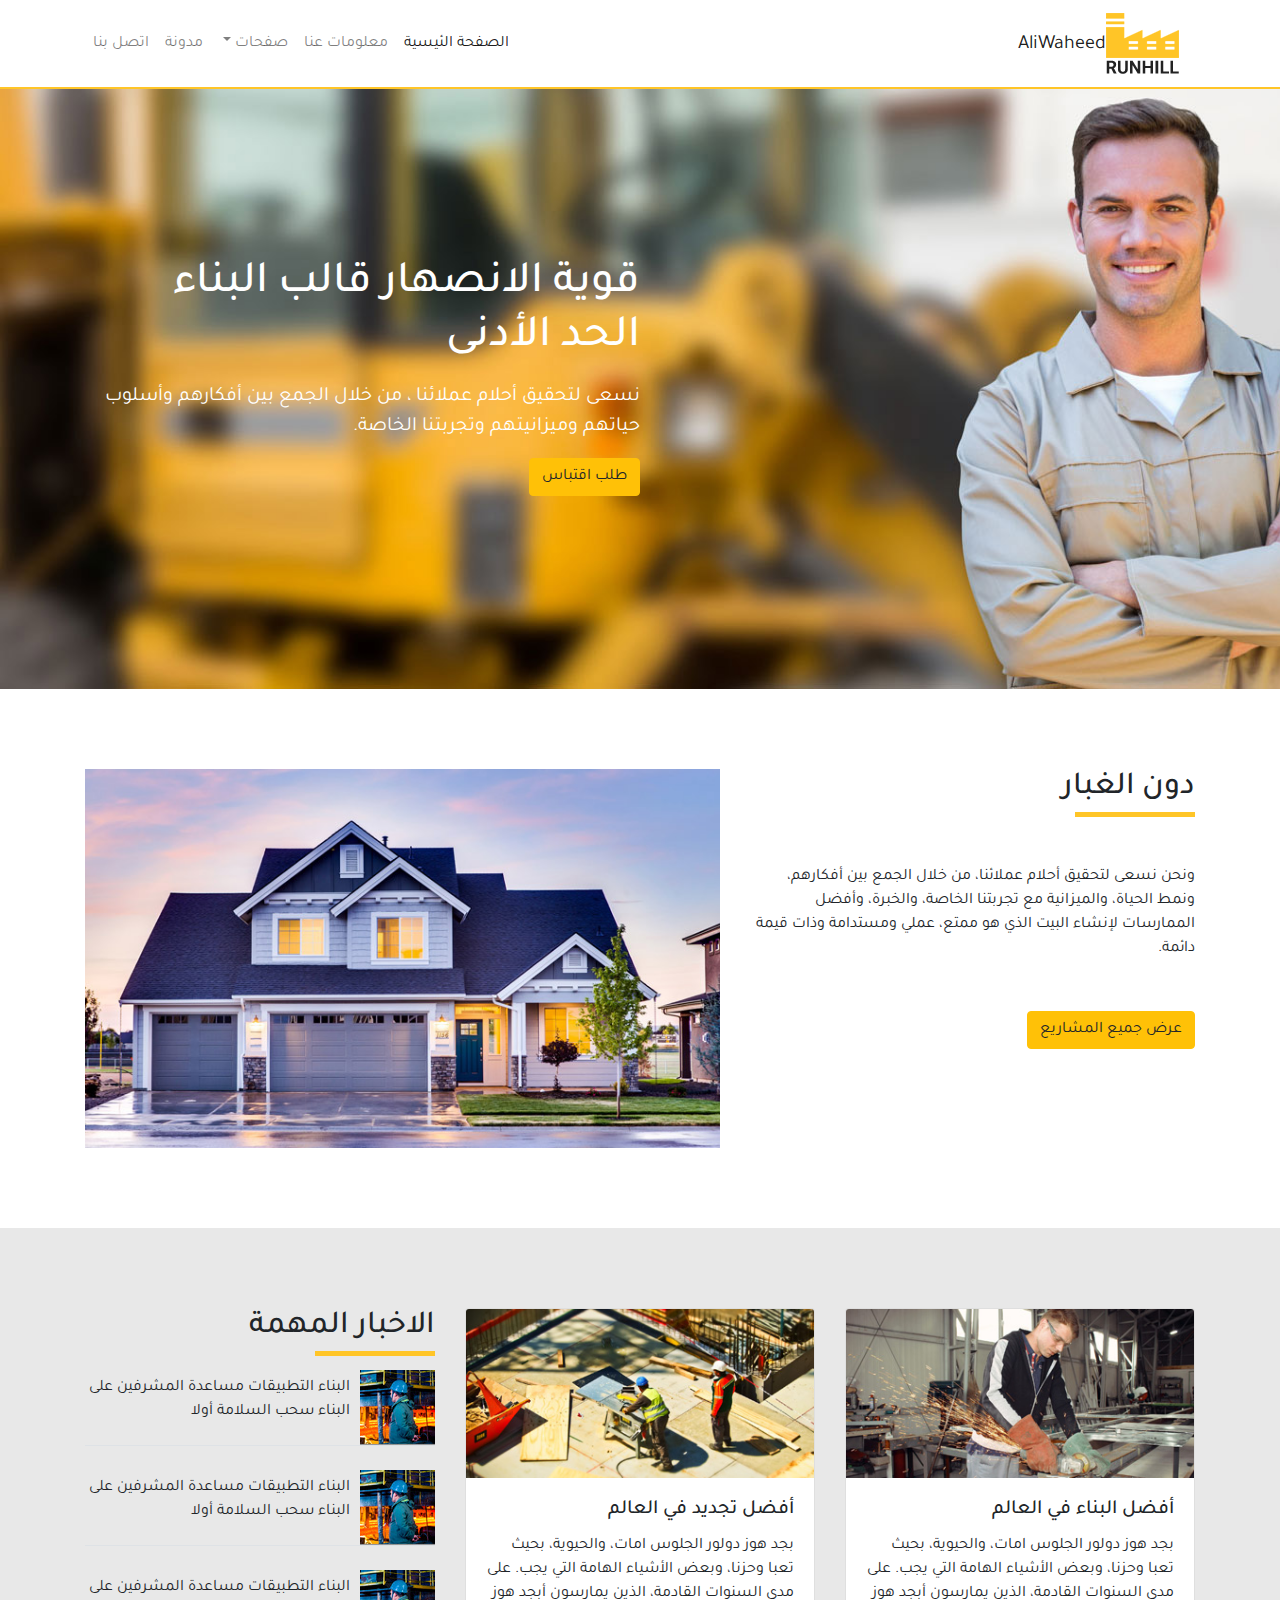
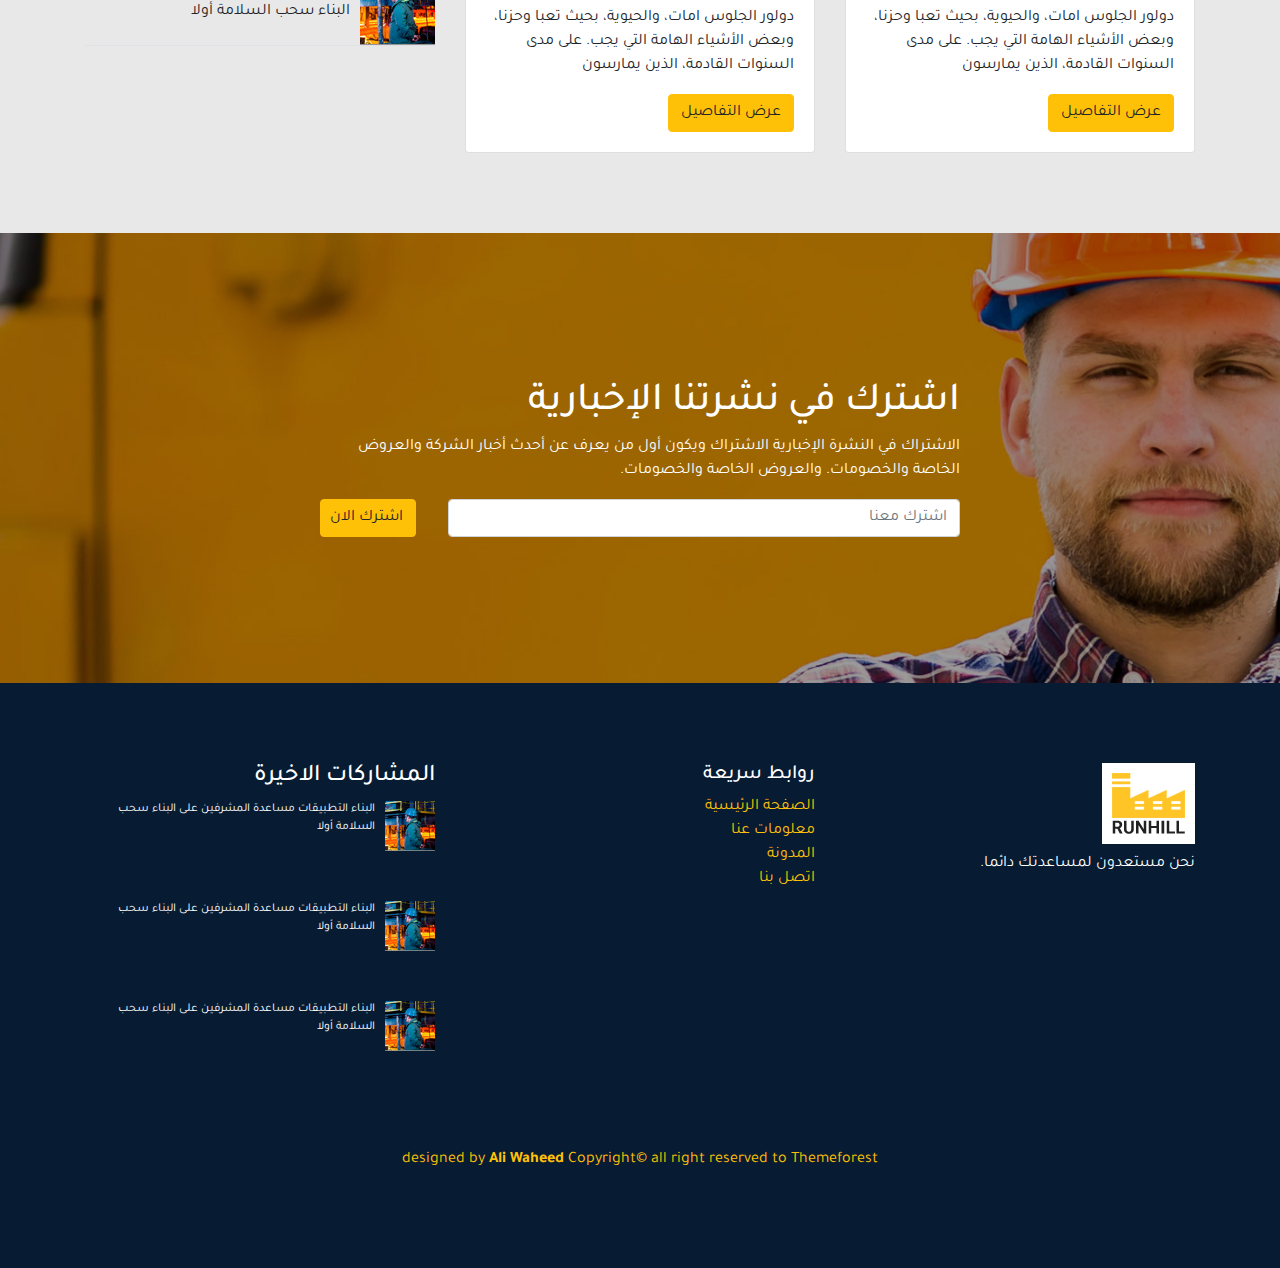
<file: index.html>
<!DOCTYPE html>
<html lang="en">
<head>
    <meta charset="UTF-8">
    <meta name="viewport" content="width=device-width, initial-scale=1.0">
    <title>Arabic Template</title>
    <link rel="stylesheet" href="css/bootstrap.css">
    <link rel="stylesheet" href="css/style.css">
</head>
<body>
 
         <!--Header-->
         <nav class="navbar navbar-expand-lg navbar-light bg-white">
         <div class="container">
            <a class="navbar-brand" href="#"><img src="images/logo.png" alt="logo">AliWaheed</a>
            <button class="navbar-toggler" type="button" data-toggle="collapse" data-target="#navbarSupportedContent" aria-controls="navbarSupportedContent" aria-expanded="false" aria-label="Toggle navigation">
              <span class="navbar-toggler-icon"></span>
            </button>
          
            <div class="collapse navbar-collapse" id="navbarSupportedContent">
              <ul class="navbar-nav mr-auto">
                 <li class="nav-item active">
                  <a class="nav-link" href="#">الصفحة الئيسية<span class="sr-only">(current)</span></a>
                </li>
                <li class="nav-item">
                  <a class="nav-link" href="#">معلومات عنا</a>
                </li>
                <li class="nav-item dropdown">
                  <a class="nav-link dropdown-toggle" href="#" id="navbarDropdown" role="button" data-toggle="dropdown" aria-haspopup="true" aria-expanded="false">
                    صفحات
                  </a>
                  <div class="dropdown-menu" aria-labelledby="navbarDropdown">
                    <a class="dropdown-item" href="#">صفحة 1</a>
                    <a class="dropdown-item" href="#">صفحة 2</a>
                    <div class="dropdown-divider"></div>
                    <a class="dropdown-item" href="#">صفحة 3</a>
                  </div>
                </li>
                <li class="nav-item">
                    <a class="nav-link" href="blog.html">مدونة</a>
                  </li>
                  <li class="nav-item">
                    <a class="nav-link" href="#">اتصل بنا</a>
                  </li>
                
              </ul>
              
            </div>
         </div>
          </nav>

         <!--Header-->
         <!--Home-->
<section class="section Home">
<div class="container">
              <div class="home-item">
                <h2>قوية الانصهار قالب البناء الحد الأدنى</h2>
                <p class="my-3">نسعى لتحقيق أحلام عملائنا ، من خلال الجمع بين أفكارهم وأسلوب حياتهم وميزانيتهم وتجربتنا الخاصة.</p>
                <button class="btn btn-warning">طلب اقتباس</button>
            </div>
 </div>
</section>

<section class="section about">
    <div class="container">
        <div class="row">
            <div class="col-md-5 col-12">
                <div class="about-item">
                    <h2 class="section-title">دون الغبار</h2>
                    <p class="">ونحن نسعى لتحقيق أحلام عملائنا، من خلال الجمع بين أفكارهم، ونمط الحياة، والميزانية مع تجربتنا الخاصة، والخبرة، وأفضل الممارسات لإنشاء البيت الذي هو ممتع، عملي ومستدامة وذات قيمة دائمة.</p>

                <button class="btn btn-warning">عرض جميع المشاريع</button>

                </div>
            </div>
            <div class="col-md-7 col-12">
                <div class="about-image">
       <img src="images/project-slide1.jpg" alt="" class="w-100">
                </div>
            </div>

        </div>
    </div>
</section>


<section class="section news ">
    <div class="container">
        <div class="row">
            <div class="col-md-4 col-12">
                <div class="card" >
                    <img class="card-img-top" src="images/1.jpg" alt="Card image cap">
                    <div class="card-body">
                      <h5 class="card-title">أفضل البناء في العالم </h5>
                      <p class="card-text">بجد هوز دولور الجلوس امات، والحيوية، بحيث تعبا وحزنا، وبعض الأشياء الهامة التي يجب. على مدى السنوات القادمة، الذين يمارسون أبجد هوز دولور الجلوس امات، والحيوية، بحيث تعبا وحزنا، وبعض الأشياء الهامة التي يجب. على مدى السنوات القادمة، الذين يمارسون</p>
                      <a href="#" class="btn btn-warning">عرض التفاصيل</a>
                    </div>
                  </div>
            </div>
            <div class="col-md-4 col-12">
                <div class="card" >
                    <img class="card-img-top" src="images/2.jpg" alt="Card image cap">
                    <div class="card-body">
                      <h5 class="card-title">أفضل تجديد في العالم </h5>
                      <p class="card-text">بجد هوز دولور الجلوس امات، والحيوية، بحيث تعبا وحزنا، وبعض الأشياء الهامة التي يجب. على مدى السنوات القادمة، الذين يمارسون أبجد هوز دولور الجلوس امات، والحيوية، بحيث تعبا وحزنا، وبعض الأشياء الهامة التي يجب. على مدى السنوات القادمة، الذين يمارسون</p>
                      <a href="#" class="btn btn-warning">عرض التفاصيل</a>
                    </div>
                  </div>
            </div>
            
            <div class="col-md-4 col-12">
                <h2 class="section-title mb-4">الاخبار المهمة</h2>

                <div class="news-left border-bottom  mb-4">
                    <img src="images/news-thumb-1.jpg" alt="news">
                    <p>البناء التطبيقات مساعدة المشرفين على البناء سحب السلامة أولا</p>
                </div>
                <div class="news-left border-bottom mb-4">
                    <img src="images/news-thumb-1.jpg" alt="news">
                    <p>البناء التطبيقات مساعدة المشرفين على البناء سحب السلامة أولا</p>
                </div>
                <div class="news-left border-bottom">
                    <img src="images/news-thumb-1.jpg" alt="news">
                    <p>البناء التطبيقات مساعدة المشرفين على البناء سحب السلامة أولا</p>
                </div>
            </div>
        </div>
    </div>
</section>


<!--Subscribe section-->
<section class="subscribe">
<div class="subscribe-item">
    <h2>اشترك في نشرتنا الإخبارية </h2>
    <p >الاشتراك في النشرة الإخبارية الاشتراك ويكون أول من يعرف عن أحدث أخبار الشركة والعروض الخاصة والخصومات. والعروض الخاصة والخصومات. </p>
    <div class="form">
        <input type="text" class="form-control" placeholder="اشترك معنا">
        <button class="btn btn-warning">اشترك الان</button>
      </div>
</div>
</section>
<!--Subscribe section-->


<!--Footer-->
<footer class="section">
    <div class="container">
        <div class="row">
            <div class="col-md-4 col-sm-6 col-12 mb-5">
                <div class="footer-item">
                    <h3>
                        <img src="images/logo (1).png" alt="logo">
                    </h3>
                        <p>نحن مستعدون لمساعدتك دائما.  </p>
                </div>
            </div>
            <div class="col-md-4 col-sm-6 col-12 mb-5">
                <h5>روابط سريعة</h5>
                <ul class="list-unstyled">
                   <li> <a href="#" class="text-warning">الصفحة الرئيسية</a></li>
                   <li> <a href="#" class="text-warning">معلومات عنا</a></li>
                   <li> <a href="#" class="text-warning">المدونة</a></li>
                   <li> <a href="#" class="text-warning">اتصل بنا</a></li>

                </ul>
            </div>
            <div class="col-md-4 col-sm-6 col-12 mb-5">
                    <h4>المشاركات الاخيرة</h4>
                    <div class="footer-left  mb-5">
                        <img src="images/news-thumb-1.jpg" alt="news">
                        <p>البناء التطبيقات مساعدة المشرفين على البناء سحب السلامة أولا</p>
                    </div>
                    <div class="footer-left  mb-5">
                        <img src="images/news-thumb-1.jpg" alt="news">
                        <p>البناء التطبيقات مساعدة المشرفين على البناء سحب السلامة أولا</p>
                    </div>
                    <div class="footer-left  mb-5">
                        <img src="images/news-thumb-1.jpg" alt="news">
                        <p>البناء التطبيقات مساعدة المشرفين على البناء سحب السلامة أولا</p>
                    </div>

            </div>
             
        </div>
    </div>
    <p class="right text-warning text-center">designed by <b>Ali Waheed</b> Copyright&copy; all right reserved to Themeforest</p>
</footer>
 










         <script src="jquery-3.6.0.min.js"></script>
         <script src="js/bootstrap.min.js"></script>
         <script src="js/js.js"></script>
 </body>
</html>
</file>
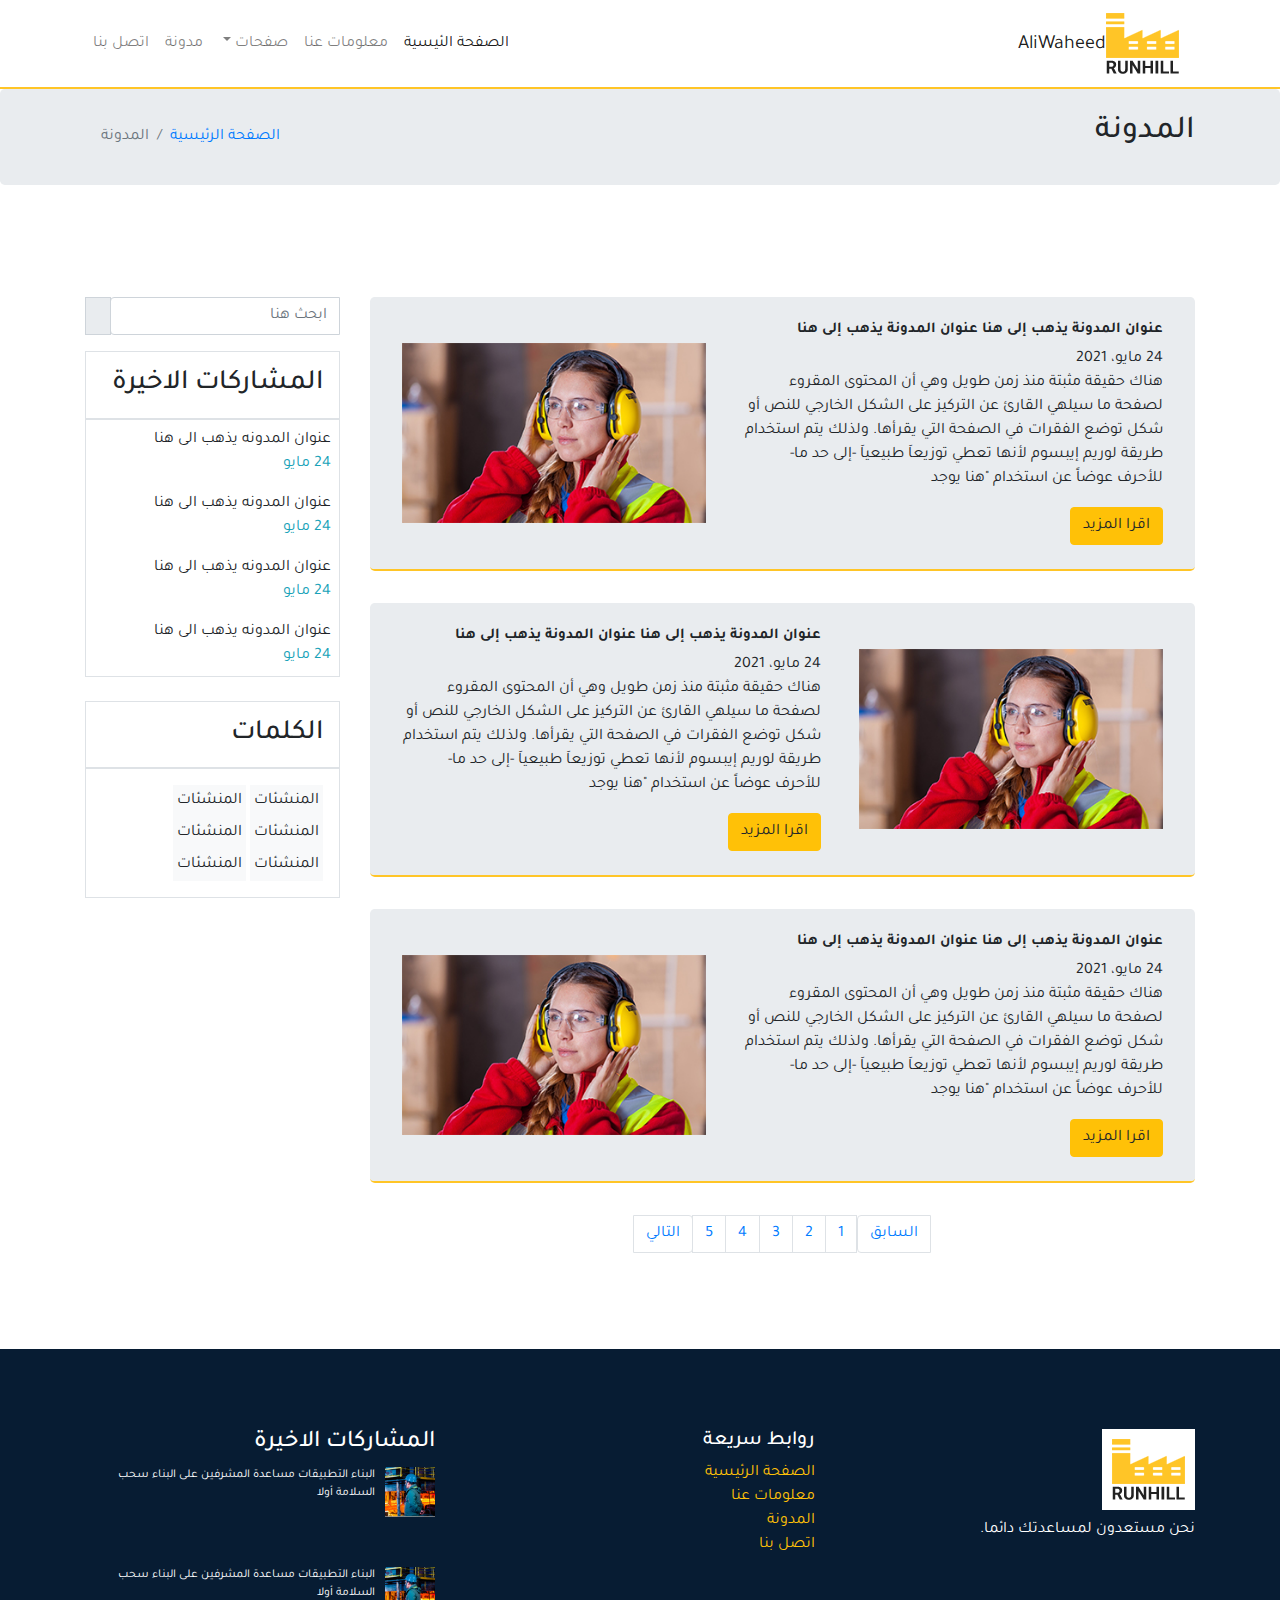
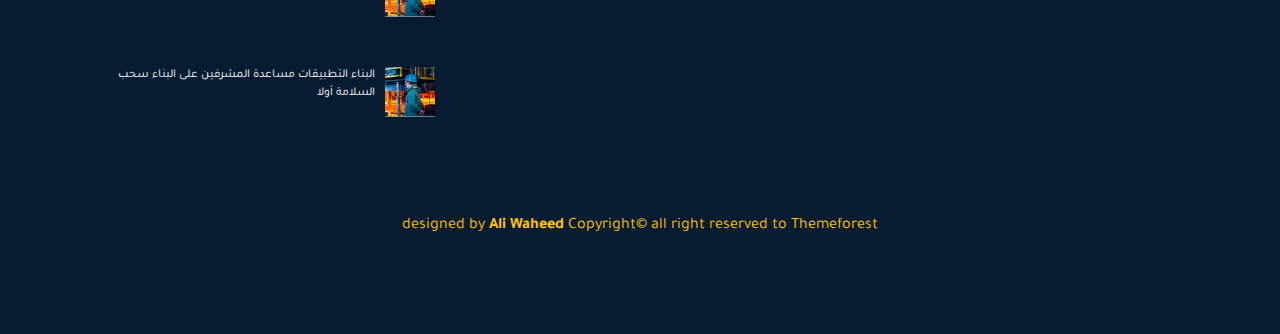
<file: blog.html>
<!DOCTYPE html>
<html lang="en">
<head>
    <meta charset="UTF-8">
    <meta name="viewport" content="width=device-width, initial-scale=1.0">
    <title>Blog</title>
    <link rel="stylesheet" href="https://pro.fontawesome.com/releases/v5.10.0/css/all.css" integrity="sha384-AYmEC3Yw5cVb3ZcuHtOA93w35dYTsvhLPVnYs9eStHfGJvOvKxVfELGroGkvsg+p" crossorigin="anonymous"/>

    <link rel="stylesheet" href="css/bootstrap.css">
    <link rel="stylesheet" href="css/style.css">
</head>
<body>
     <!--Header-->
     <nav class="navbar navbar-expand-lg navbar-light bg-white">
        <div class="container">
           <a class="navbar-brand" href="index.html"><img src="images/logo.png" alt="logo">AliWaheed</a>
           <button class="navbar-toggler" type="button" data-toggle="collapse" data-target="#navbarSupportedContent" aria-controls="navbarSupportedContent" aria-expanded="false" aria-label="Toggle navigation">
             <span class="navbar-toggler-icon"></span>
           </button>
         
           <div class="collapse navbar-collapse" id="navbarSupportedContent">
             <ul class="navbar-nav mr-auto">
                <li class="nav-item active">
                 <a class="nav-link" href="index.html">الصفحة الئيسية<span class="sr-only">(current)</span></a>
               </li>
               <li class="nav-item">
                 <a class="nav-link" href="#">معلومات عنا</a>
               </li>
               <li class="nav-item dropdown">
                 <a class="nav-link dropdown-toggle" href="#" id="navbarDropdown" role="button" data-toggle="dropdown" aria-haspopup="true" aria-expanded="false">
                   صفحات
                 </a>
                 <div class="dropdown-menu" aria-labelledby="navbarDropdown">
                   <a class="dropdown-item" href="#">صفحة 1</a>
                   <a class="dropdown-item" href="#">صفحة 2</a>
                   <div class="dropdown-divider"></div>
                   <a class="dropdown-item" href="#">صفحة 3</a>
                 </div>
               </li>
               <li class="nav-item">
                   <a class="nav-link" href="#">مدونة</a>
                 </li>
                 <li class="nav-item">
                   <a class="nav-link" href="#">اتصل بنا</a>
                 </li>
               
             </ul>
             
           </div>
        </div>
         </nav>

        <!--Header-->

        <!--Jumbotron-->
        <div class="jumbotron py-4">
            <div class="container">
                <div class="row">
                <div class="col-md-6 col-12">
                    <h2>المدونة</h2>
                </div>

                <div class="col-md-6 col-12">
                    <div aria-label="breadcrumb border-bottom-0">
                        <ol class="breadcrumb">
                          <li class="breadcrumb-item"><a href="index.html">الصفحة الرئيسية</a></li>
                          <li class="breadcrumb-item active" aria-current="page">المدونة</li>
                        </ol>
                    </div>             
                       </div>
              

            </div>
        </div>
        </div>
                <!--Jumbotron-->
                

            <section class="section blog">
                <div class="container">
                    <div class="row">
                        <div class="col-md-9 col-12">
                            <div class="jumbotron py-4">
                                <div class="blog-desc">
                                    <h4>عنوان المدونة يذهب إلى هنا عنوان المدونة يذهب إلى هنا</h4>
                                    <span>24<bdi>  مايو، </bdi> 2021 </span>
                                    <p>هناك حقيقة مثبتة منذ زمن طويل وهي أن المحتوى المقروء لصفحة ما سيلهي القارئ عن التركيز على الشكل الخارجي للنص أو شكل توضع الفقرات في الصفحة التي يقرأها. ولذلك يتم استخدام طريقة لوريم إيبسوم لأنها تعطي توزيعاَ طبيعياَ -إلى حد ما- للأحرف عوضاً عن استخدام "هنا يوجد

                                    </p>
                                    <a href="blog-details.html" class="btn btn-warning">اقرا المزيد</a>
                                </div>
                                <div class="blog-img">
                                    <img src="images/single-blog-image-bg-1.jpg" alt="image" class="w-100">
                                </div>
                            </div>
                            <div class="jumbotron py-4">
                               
                                <div class="blog-img">
                                    <img src="images/single-blog-image-bg-1.jpg" alt="image" class="w-100">
                                </div>
                                <div class="blog-desc">
                                    <h4>عنوان المدونة يذهب إلى هنا عنوان المدونة يذهب إلى هنا</h4>
                                    <span>24<bdi>  مايو، </bdi> 2021 </span>
                                    <p>هناك حقيقة مثبتة منذ زمن طويل وهي أن المحتوى المقروء لصفحة ما سيلهي القارئ عن التركيز على الشكل الخارجي للنص أو شكل توضع الفقرات في الصفحة التي يقرأها. ولذلك يتم استخدام طريقة لوريم إيبسوم لأنها تعطي توزيعاَ طبيعياَ -إلى حد ما- للأحرف عوضاً عن استخدام "هنا يوجد

                                    </p>
                                    <a href="blog-details.html" class="btn btn-warning">اقرا المزيد</a>
                                </div>
                            </div>
                            <div class="jumbotron py-4">
                                <div class="blog-desc">
                                    <h4>عنوان المدونة يذهب إلى هنا عنوان المدونة يذهب إلى هنا</h4>
                                    <span>24<bdi>  مايو، </bdi> 2021 </span>
                                    <p>هناك حقيقة مثبتة منذ زمن طويل وهي أن المحتوى المقروء لصفحة ما سيلهي القارئ عن التركيز على الشكل الخارجي للنص أو شكل توضع الفقرات في الصفحة التي يقرأها. ولذلك يتم استخدام طريقة لوريم إيبسوم لأنها تعطي توزيعاَ طبيعياَ -إلى حد ما- للأحرف عوضاً عن استخدام "هنا يوجد

                                    </p>
                                    <a href="blog-details.html" class="btn btn-warning">اقرا المزيد</a>
                                </div>
                                <div class="blog-img">
                                    <img src="images/single-blog-image-bg-1.jpg" alt="image" class="w-100">
                                </div>
                            </div>
                            <div aria-label="Page navigation example">
                                <ul class="pagination justify-content-center my-3 ">
                                  <li class="page-item"><a class="page-link" href="#">السابق</a></li>
                                  <li class="page-item"><a class="page-link" href="#">1</a></li>
                                  <li class="page-item"><a class="page-link" href="#">2</a></li>
                                  <li class="page-item"><a class="page-link" href="#">3</a></li>

                                  <li class="page-item"><a class="page-link" href="#">4</a></li>
                                  <li class="page-item"><a class="page-link" href="#">5</a></li>
                                  <li class="page-item"><a class="page-link" href="#">التالي</a></li>
                                </ul>
                            </div>
                        </div>
                        <div class="col-md-3 col-12">
                            <div class="search">
                                <div class="input-group mb-3">
                                
                                    <input type="text" class="form-control" placeholder="ابحث هنا" aria-label="Username" aria-describedby="basic-addon1">
                                    <div class="input-group-prepend">
                                        <span class="input-group-text" id="basic-addon1"><i class="fas fa-search text-warning"></i>  </span>
                                      </div>
                                  </div>

                            </div>
                            <div>
                                <h3 class="border mb-0 p-3">المشاركات الاخيرة</h3>
                                <ul class="list-unstyled border ">
                                    <li class="p-2">
                                        <span class="d-block">عنوان المدونه يذهب الى هنا</span>
                                        <span class="d-block text-info">24 مايو</span>
                                    </li>
                                    <li class="p-2">
                                        <span class="d-block">عنوان المدونه يذهب الى هنا</span>
                                        <span class="d-block text-info">24 مايو</span>
                                    </li>
                                    <li class="p-2">
                                        <span class="d-block">عنوان المدونه يذهب الى هنا</span>
                                        <span class="d-block text-info">24 مايو</span>
                                    </li>
                                    <li class="p-2">
                                        <span class="d-block">عنوان المدونه يذهب الى هنا</span>
                                        <span class="d-block text-info">24 مايو</span>
                                    </li>
                                </ul>
                            </div>

                            <div class="my-4">
                                <h3 class="border mb-0 p-3">الكلمات</h3>
                                <ul class="list-unstyled p-3 border">
                                    <li class="d-inline-block bg-light p-1">المنشئات</li>
                                    <li class="d-inline-block bg-light p-1">المنشئات</li>
                                    <li class="d-inline-block bg-light p-1">المنشئات</li>
                                    <li class="d-inline-block bg-light p-1">المنشئات</li>
                                    <li class="d-inline-block bg-light p-1">المنشئات</li>
                                    <li class="d-inline-block bg-light p-1">المنشئات</li>

                                </ul>
                            </div>
                        </div>
                    </div>
                </div>
            </section>


            <footer class="section">
                <div class="container">
                    <div class="row">
                        <div class="col-md-4 col-sm-6 col-12 mb-5">
                            <div class="footer-item">
                                <h3>
                                    <img src="images/logo (1).png" alt="logo">
                                </h3>
                                    <p>نحن مستعدون لمساعدتك دائما.  </p>
                            </div>
                        </div>
                        <div class="col-md-4 col-sm-6 col-12 mb-5">
                            <h5>روابط سريعة</h5>
                            <ul class="list-unstyled">
                               <li> <a href="#" class="text-warning">الصفحة الرئيسية</a></li>
                               <li> <a href="#" class="text-warning">معلومات عنا</a></li>
                               <li> <a href="#" class="text-warning">المدونة</a></li>
                               <li> <a href="#" class="text-warning">اتصل بنا</a></li>
            
                            </ul>
                        </div>
                        <div class="col-md-4 col-sm-6 col-12 mb-5">
                                <h4>المشاركات الاخيرة</h4>
                                <div class="footer-left  mb-5">
                                    <img src="images/news-thumb-1.jpg" alt="news">
                                    <p>البناء التطبيقات مساعدة المشرفين على البناء سحب السلامة أولا</p>
                                </div>
                                <div class="footer-left  mb-5">
                                    <img src="images/news-thumb-1.jpg" alt="news">
                                    <p>البناء التطبيقات مساعدة المشرفين على البناء سحب السلامة أولا</p>
                                </div>
                                <div class="footer-left  mb-5">
                                    <img src="images/news-thumb-1.jpg" alt="news">
                                    <p>البناء التطبيقات مساعدة المشرفين على البناء سحب السلامة أولا</p>
                                </div>
            
                        </div>
                         
                    </div>
                </div>
                <p class="right text-warning text-center">designed by <b>Ali Waheed</b> Copyright&copy; all right reserved to Themeforest</p>
            </footer>

    
















    <script src="jquery-3.6.0.min.js"></script>
    <script src="js/bootstrap.min.js"></script>
    <script src="js/js.js"></script>
</body>
</html>
</file>
<file: css/style.css>
@import url('https://fonts.googleapis.com/css2?family=Tajawal:wght@400;700;900&display=swap');
  body{
    direction:rtl !important;
    text-align: right;
    font-family: 'Tajawal', sans-serif;
  }
  nav{
    border-bottom:2px solid #ffc527;
  }
  ul{
    margin:0px;
    padding:0px;
  }
  :root{
    --mainColor:#a3a19a;
  }
  .section{
    padding:80px 0px;
  }
  .section-title{
    position: relative;
    display:inline-block;

  }
  .section-title:after{
    content: "";
    display:block;
    position: absolute;
    bottom:-10px;
    width:120px;
    height:5px;
    background-color:#ffc527;
  }

  .Home{
    height:600px;
    background-size:cover;
    background-image:url("../images/slide-bg-1.jpg");
    
    padding:2px;
   
  }
   
  .home-item{
    width:50%;
    margin-right: auto;
    margin-top:15%;
  }

  @media(max-width:768px){
    .Home{
      height:400px;
    }
    .home-item{
      width:100%;
    }
  }
  .home-item h2{
    color:#fff;
    font-size:45px;
  }

  .home-item p{
    color:#fff;
    font-size:20px;
  }
  
  .about-item p{
    margin:50px 0px;
  }
  .about-item button{
    margin-bottom:15px;
  }

  .news{
    background:#e8e8e8;
  }
.news .news-left,
.footer-left{
  display: flex;
  align-items:center;
}

.news .news-left img,
.footer-left img{
  max-width:200px;
  margin-left:10px;
}
.subscribe{
  height:450px;
  background-image: url("../images/subscribe.jpg");
  background-size:cover;
  padding:1px;
  position: relative;

}


.subscribe-item{
  width:50%;
   position: absolute;
   top:50%;
   left:50%;
   transform:translate(-50%,-50%);
   color:white;
   
}
.subscribe-item h2{
  font-size:40px;

}

.subscribe-item .form{
  display: flex;
  align-items: center;
  justify-content: space-between;
}
.subscribe-item .form input{
  width:80%;
}

@media(max-width:768px){
  .subscribe-item{
    width:100%;
  }
  .subscribe-item .form input
  {
    width:100%;
    margin-bottom:10px;
  }
  .subscribe-item .form button{
     width:80%;

  }
  .subscribe-item .form{
    flex-direction:column;
  }
}

.subscribe-item button{
  width:15%;
}
footer{
  background:#071c33;
  color:#fff;
}

footer h3{
  background:#fff;
  color:#222;
  display:inline-block;
  padding:10px;
}
.footer-left{
  font-size:12px;
}
.footer-left img{
  width:50px;

}
.breadcrumb{
  margin:0px;
  justify-content: flex-end;
}
.blog .jumbotron{
  display:flex;
  justify-content: space-between;
  align-items: center;
  border-bottom:2px solid #ffc527;
}
.blog-desc{
width:55%
}
.blog-desc h4{
  font-size: 15px;
  font-weight: bold;
}

.blog-img{
width:40%;
}
</file>
